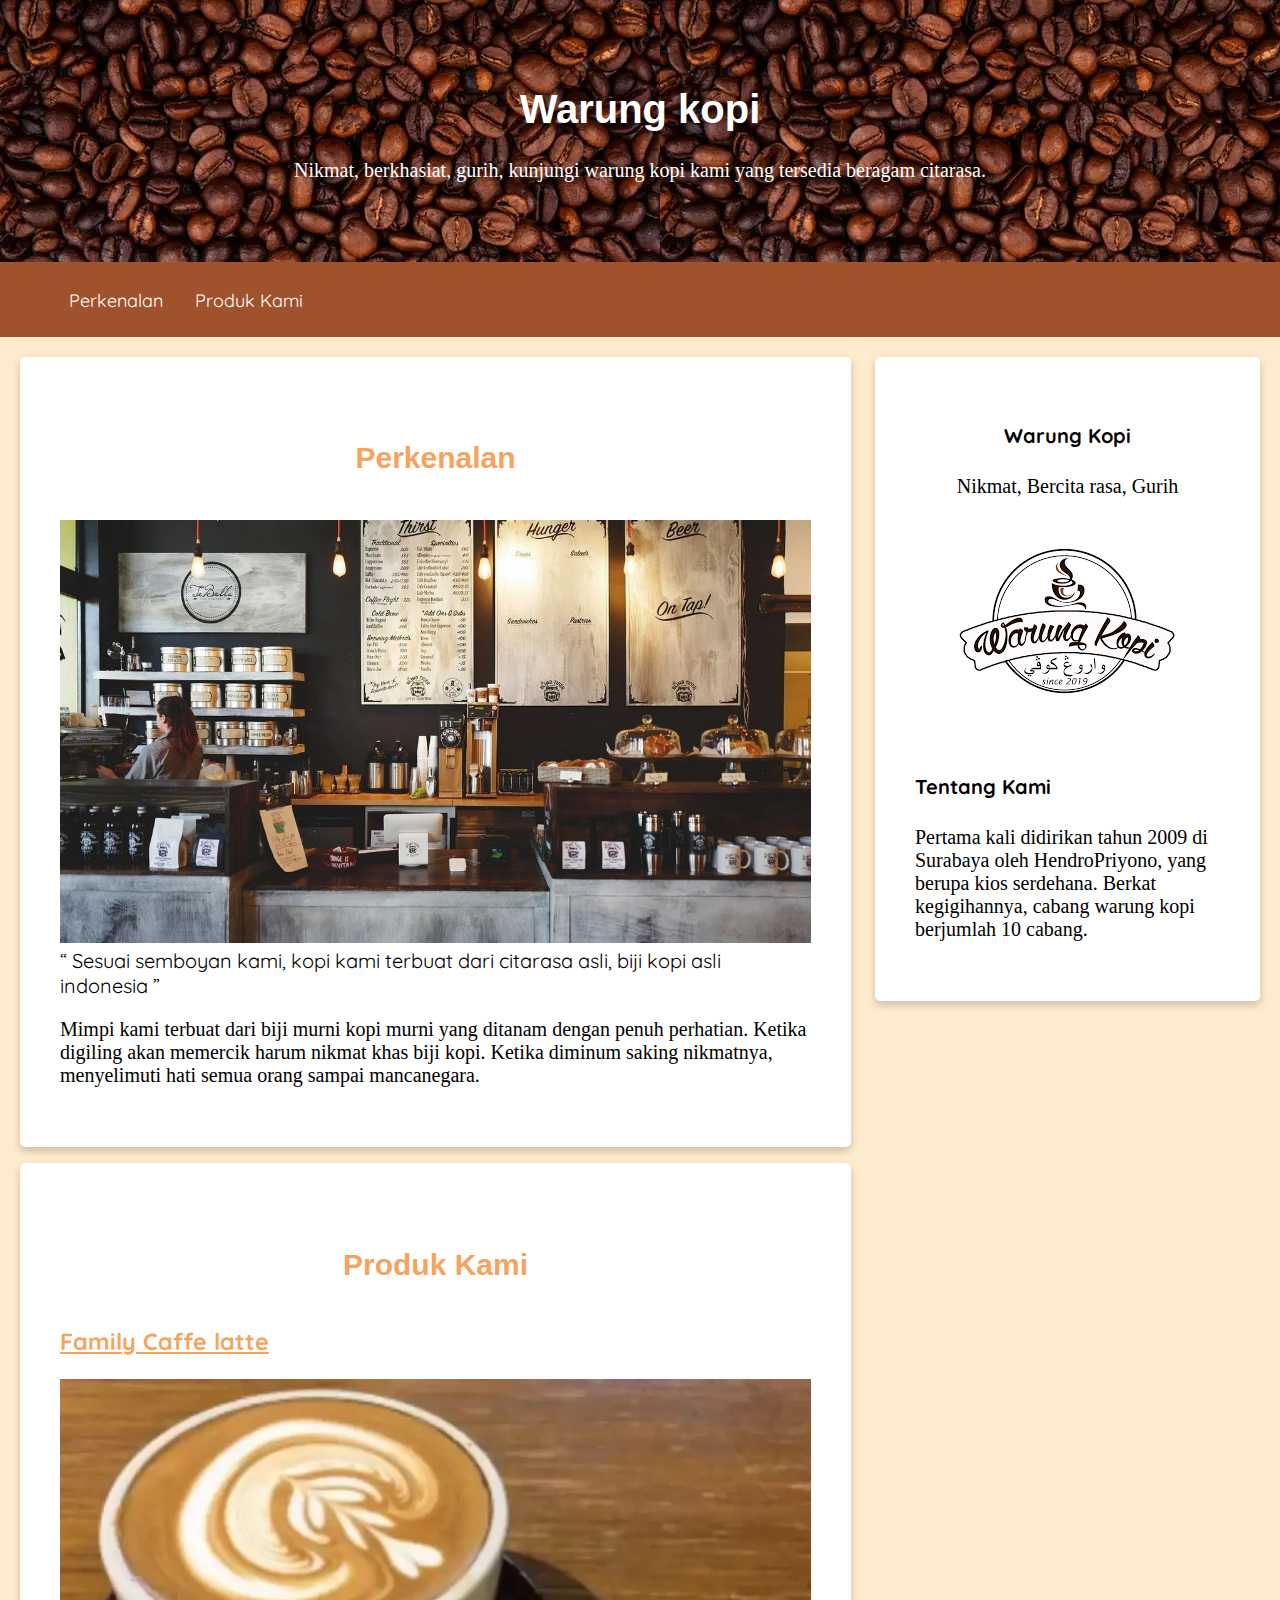
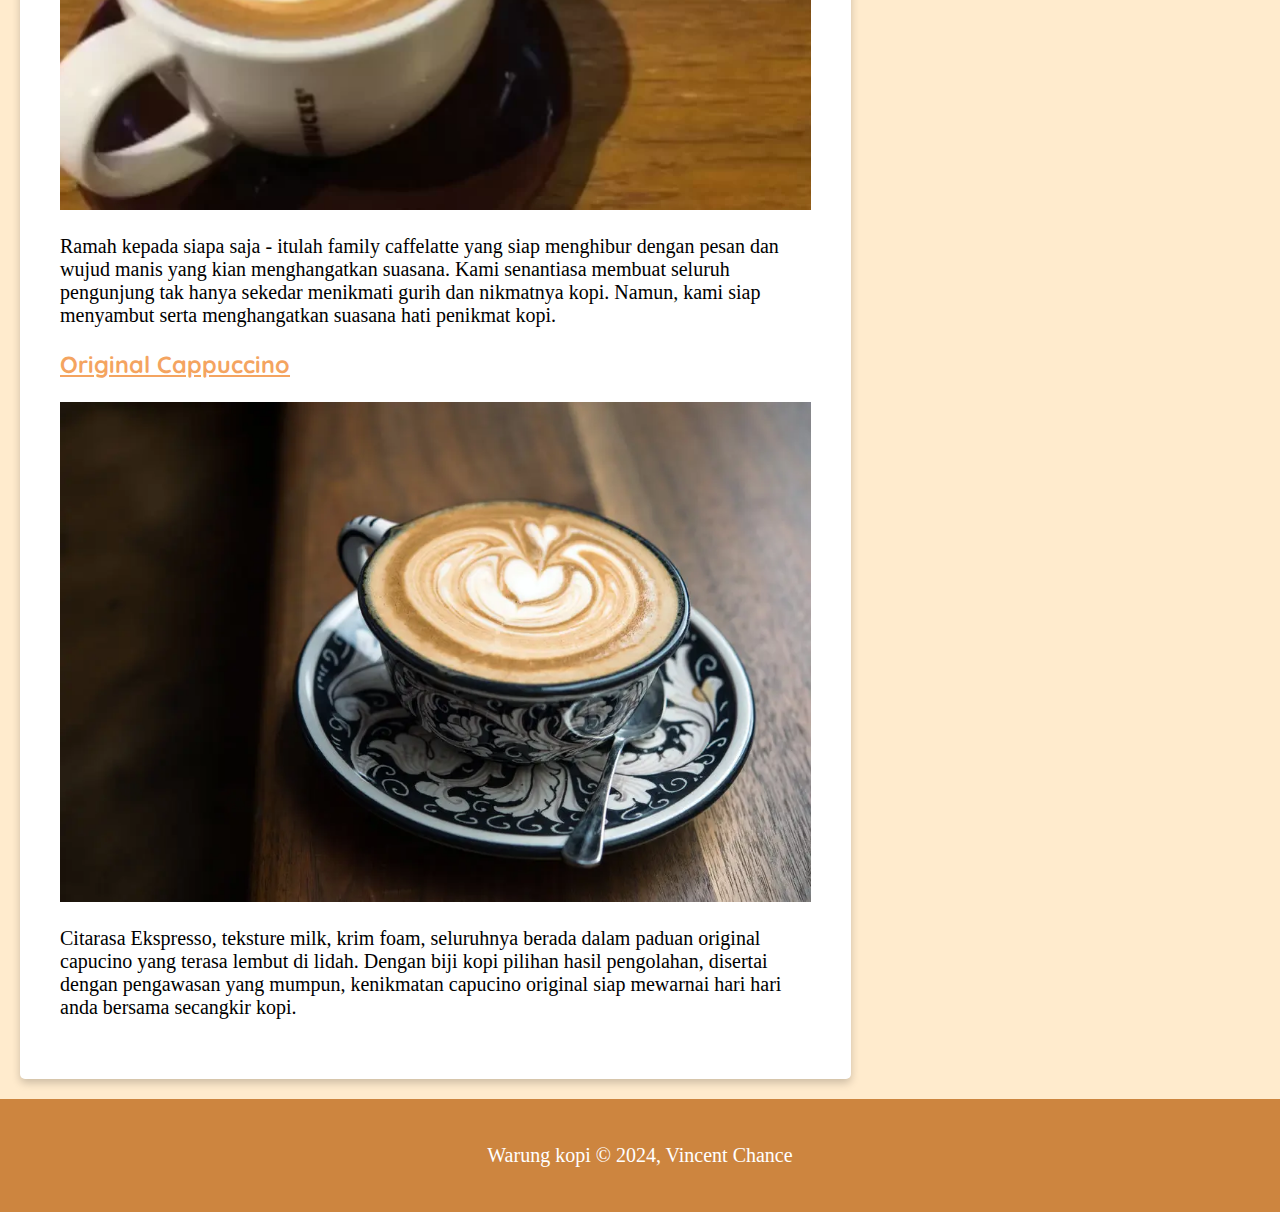
<file: index.html>
<!DOCTYPE HTML>
<html lang="en-US">
	<meta name="viewport" content="width=device-width, initial-scale=1.0">
	<meta http-equiv="X-UA-Compatible" content="IE=edge">
	<!--my style-->
    <link rel="stylesheet" href="style.css">
	<!--google font Quicksand-->
	<link rel="preconnect" href="https://fonts.googleapis.com">
	<link rel="preconnect" href="https://fonts.gstatic.com" crossorigin>
	<link href="https://fonts.googleapis.com/css2?family=Quicksand:wght@300..700&display=swap" rel="stylesheet"> 
<head>
	<meta charset="UTF-8">
	<title>Mari buat website!!</title>
</head>
<body>
	<header>
	<div class="jumbotron">
    <h1>Warung kopi</h1>
    <p>
      Nikmat, berkhasiat, gurih, kunjungi warung kopi kami yang tersedia beragam citarasa.
    </p>
	</div>
    <nav>
		<ul class="menu">
			<li><a href="#perkenalan">Perkenalan</a></li>
			<li><a href="#produk-kami">Produk Kami</a></li>
		</ul>
		<div class="tombol">
		 Daftar isi
		</div>
	</nav>
    </header>
	<main>
	<div id="content">
	
	
		<article id="perkenalan" class="card">
			<h2 >Perkenalan</h2>
			<img src= "picture/kedai-kopi.jpg" alt="kedai-kopi" class="featured-image"/>
      
			<q>
			Sesuai semboyan kami, kopi kami terbuat dari citarasa asli, biji kopi asli indonesia
			</q>

			<p>
			Mimpi kami terbuat dari biji murni kopi murni yang ditanam dengan penuh perhatian. 
			Ketika digiling akan memercik harum nikmat khas biji kopi. Ketika diminum saking nikmatnya, 
			menyelimuti hati semua orang sampai mancanegara.
			</p>
		</article>
		
		<article id="produk-kami" class="card">
			<h2 >Produk Kami</h2>
			<section>
			<h3>Family Caffe latte</h3>
				<img src= "picture/caffe-latte.jpg" alt="caffe latte" class="featured-image"/>
				<p>
					Ramah kepada siapa saja - itulah family caffelatte yang siap menghibur dengan pesan dan wujud manis yang kian menghangatkan suasana.
					Kami senantiasa membuat seluruh pengunjung tak hanya sekedar menikmati gurih dan nikmatnya kopi. 
					Namun, kami siap menyambut serta menghangatkan suasana hati penikmat kopi.
				</p>
			</section>
			<section>
				<h3>Original Cappuccino</h3>
				<img src= "picture/capuccino.jpg" alt="observatorium bosscha" class="featured-image"/>
				<p>
					Citarasa Ekspresso, teksture milk, krim foam, seluruhnya berada dalam paduan original capucino yang terasa lembut di lidah.
					Dengan biji kopi pilihan hasil pengolahan, disertai dengan pengawasan yang mumpun, kenikmatan capucino original siap mewarnai hari hari anda bersama secangkir kopi.
				</p>
			</section>
		</article>
		</div>
		
		<aside>
			<article class="profile card">
				<header>
				<h4>Warung Kopi</h4>
				<p>Nikmat, Bercita rasa, Gurih</p>
					<figure>
						<img src="picture/warung kopi.png">
					</figure>
				</header>
				<section>
					<h4 style="text-align=center">Tentang Kami</h4>
					<p>Pertama kali didirikan tahun 2009 di Surabaya
					oleh HendroPriyono, yang berupa kios serdehana. 
					Berkat kegigihannya, cabang warung kopi berjumlah 10 cabang.</p>
				</section>
			</article>
		</aside>
		</main>	
	<footer>
	<p>Warung kopi &copy 2024, Vincent Chance</p>
	</footer>
	<script>
		// deklarasi tombol dan menu
		const tombol = document.querySelector('.tombol');
		const menu = document.querySelector('.menu');
 
		// membuat event click
		// pada saat tombol di click, tambahkan class aktif pada class menu
		// saat diklik lagi, maka class aktif dihilangkan dari class menu (toggle)
		tombol.addEventListener('click', () => {
			menu.classList.toggle('aktif');
		});
</script>
  </body>
</html>
</file>
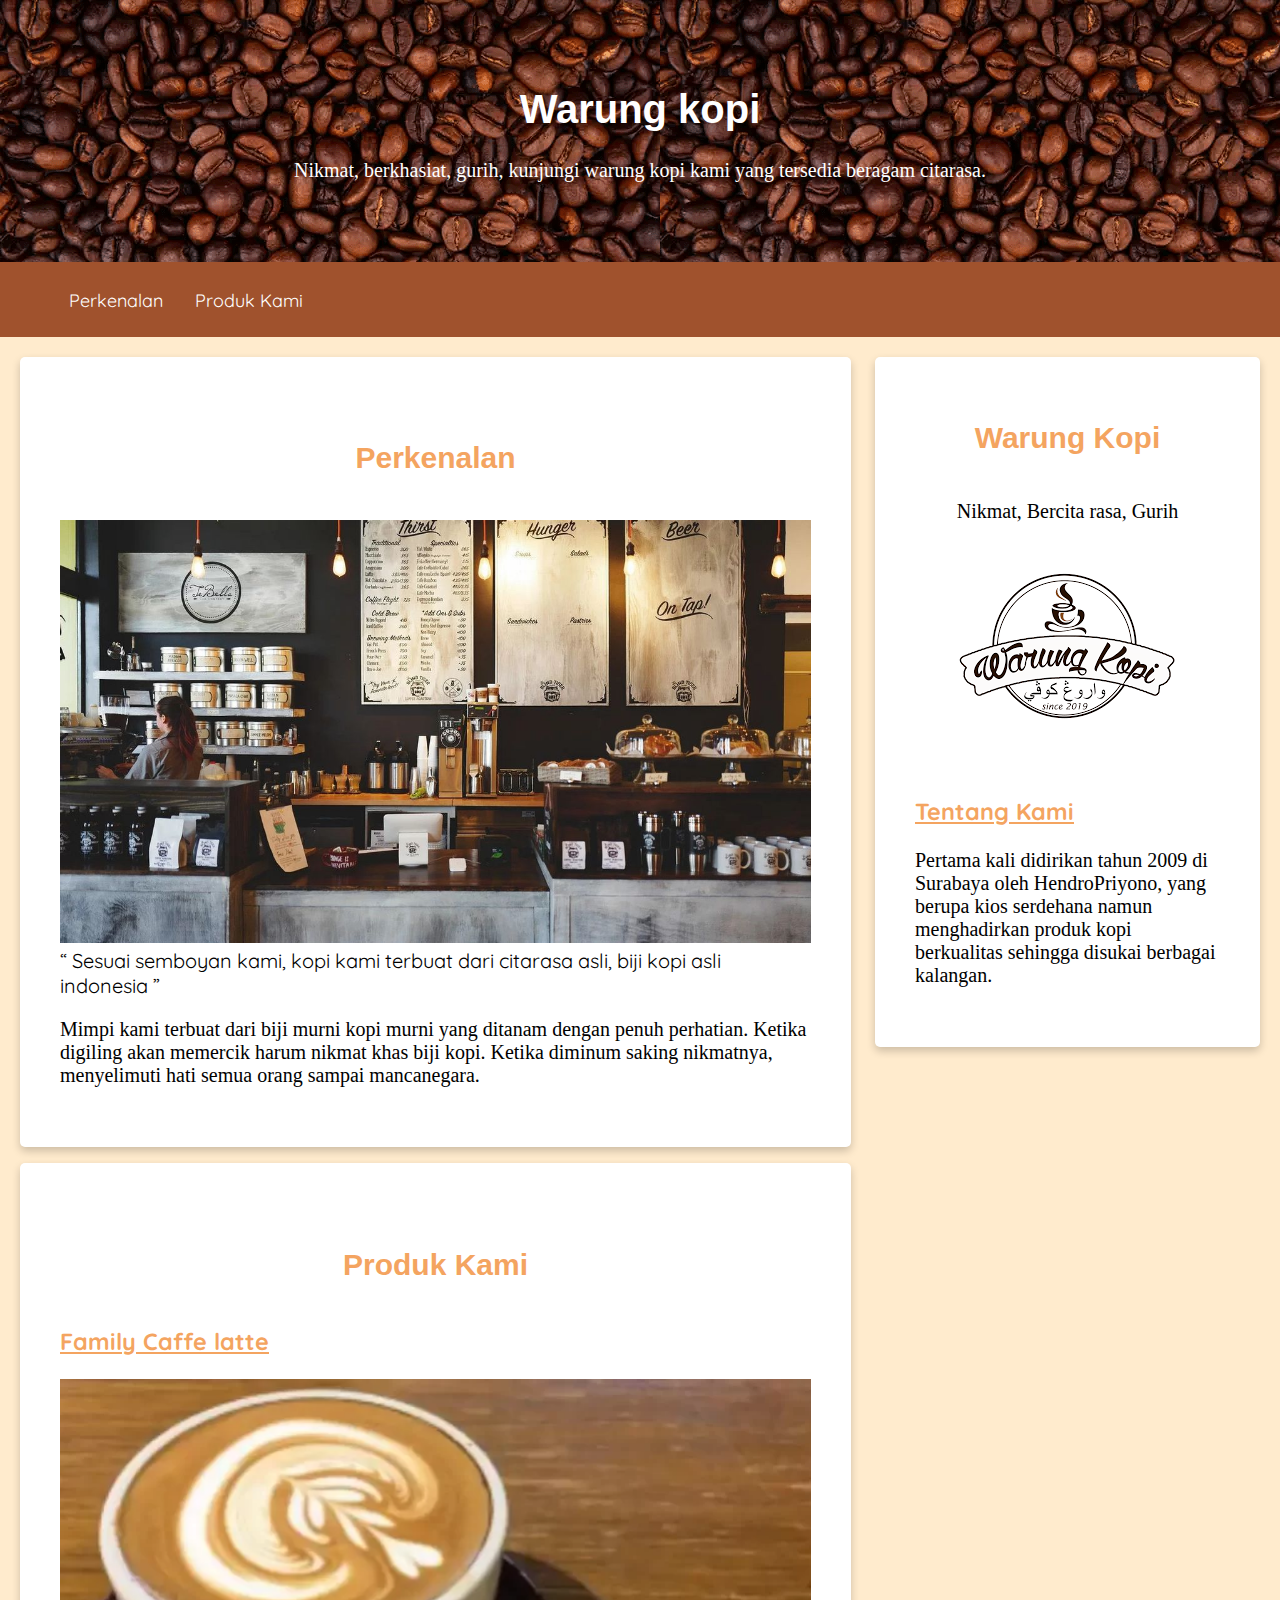
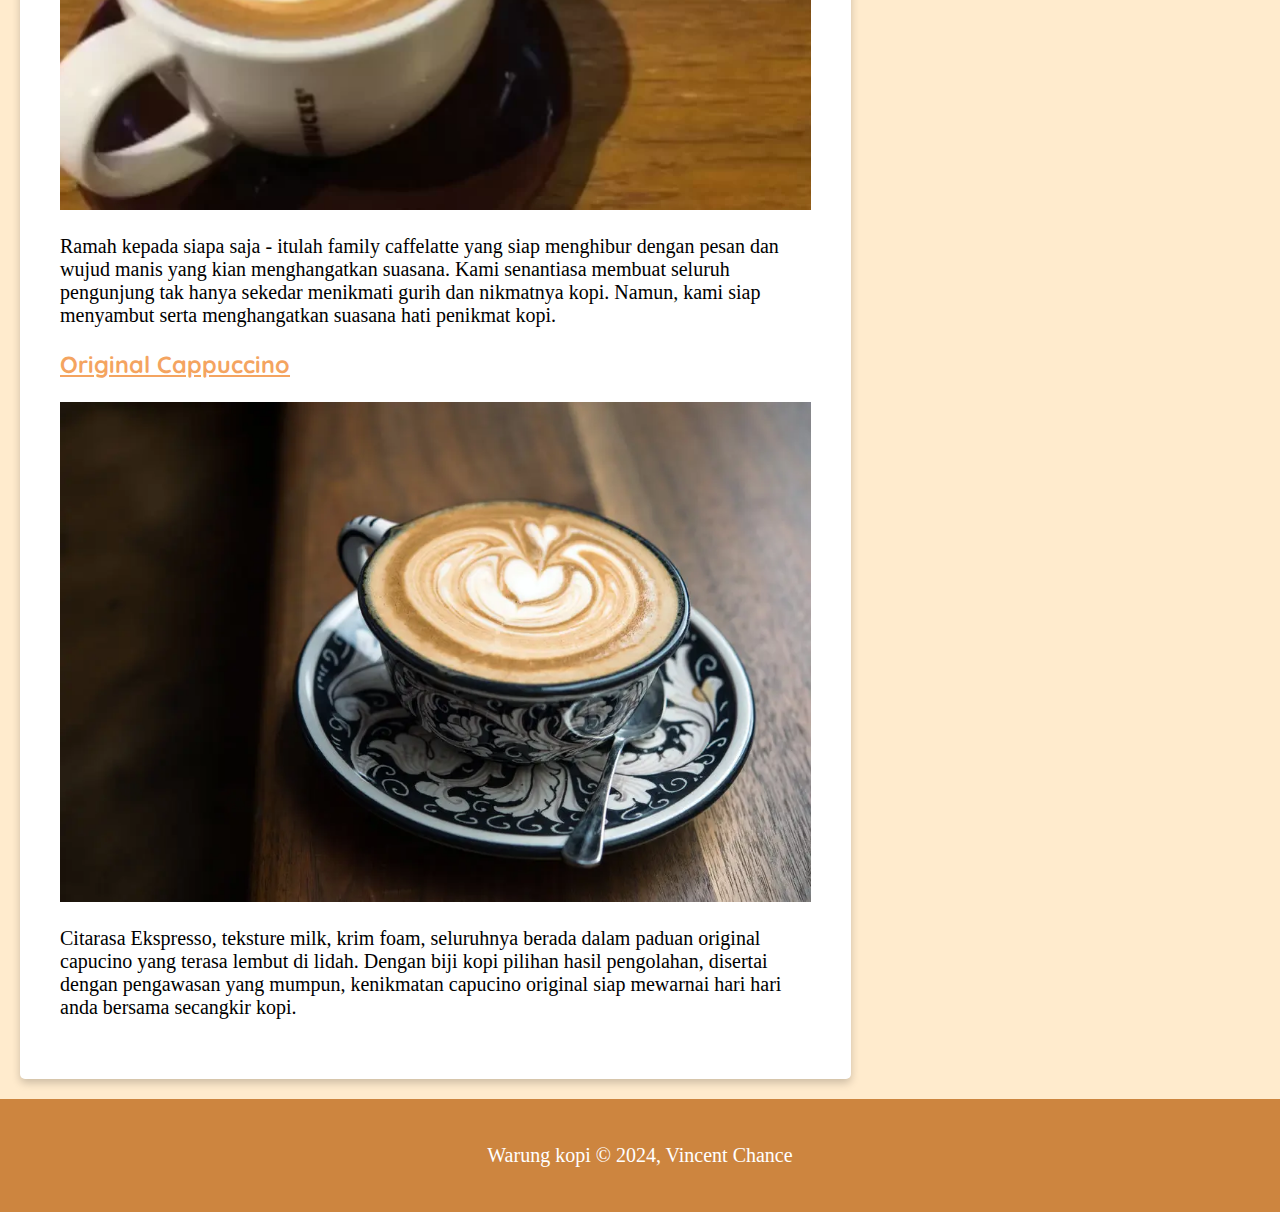
<file: main.html>
<!DOCTYPE HTML>
<html lang="en-US">
	<meta name="viewport" content="width=device-width, initial-scale=1.0">
	<meta http-equiv="X-UA-Compatible" content="IE=edge">
	<!--my style-->
    <link rel="stylesheet" href="style.css">
	<!--google font Quicksand-->
	<link rel="preconnect" href="https://fonts.googleapis.com">
	<link rel="preconnect" href="https://fonts.gstatic.com" crossorigin>
	<link href="https://fonts.googleapis.com/css2?family=Quicksand:wght@300..700&display=swap" rel="stylesheet"> 
<head>
	<meta charset="UTF-8">
	<title>Mari buat website!!</title>
</head>
<body>
	<header>
	<div class="jumbotron">
    <h1>Warung kopi</h1>
    <p>
      Nikmat, berkhasiat, gurih, kunjungi warung kopi kami yang tersedia beragam citarasa.
    </p>
	</div>
    <nav>
		<ul class="menu">
			<li><a href="#perkenalan">Perkenalan</a></li>
			<li><a href="#produk-kami">Produk Kami</a></li>
		</ul>
		<div class="tombol">
		 Daftar isi
		</div>
	</nav>
    </header>
	<main>
	<div id="content">
	
	
		<article id="perkenalan" class="card">
			<h2 >Perkenalan</h2>
			<img src= "picture/kedai-kopi.jpg" alt="kedai-kopi" class="featured-image"/>
      
			<q>
			Sesuai semboyan kami, kopi kami terbuat dari citarasa asli, biji kopi asli indonesia
			</q>

			<p>
			Mimpi kami terbuat dari biji murni kopi murni yang ditanam dengan penuh perhatian. 
			Ketika digiling akan memercik harum nikmat khas biji kopi. Ketika diminum saking nikmatnya, 
			menyelimuti hati semua orang sampai mancanegara.
			</p>
		</article>
		
		<article id="produk-kami" class="card">
			<h2 >Produk Kami</h2>
			<section>
			<h3>Family Caffe latte</h3>
				<img src= "picture/caffe-latte.jpg" alt="caffe latte" class="featured-image"/>
				<p>
					Ramah kepada siapa saja - itulah family caffelatte yang siap menghibur dengan pesan dan wujud manis yang kian menghangatkan suasana.
					Kami senantiasa membuat seluruh pengunjung tak hanya sekedar menikmati gurih dan nikmatnya kopi. 
					Namun, kami siap menyambut serta menghangatkan suasana hati penikmat kopi.
				</p>
			</section>
			<section>
				<h3>Original Cappuccino</h3>
				<img src= "picture/capuccino.jpg" alt="observatorium bosscha" class="featured-image"/>
				<p>
					Citarasa Ekspresso, teksture milk, krim foam, seluruhnya berada dalam paduan original capucino yang terasa lembut di lidah.
					Dengan biji kopi pilihan hasil pengolahan, disertai dengan pengawasan yang mumpun, kenikmatan capucino original siap mewarnai hari hari anda bersama secangkir kopi.
				</p>
			</section>
		</article>
		</div>
		
		<aside>
			<article class="profile card">
				<header>
				<h2>Warung Kopi</h2>
				<p>Nikmat, Bercita rasa, Gurih</p>
					<figure>
						<img src="picture/warung kopi.png">
					</figure>
				</header>
				<section>
					<h3>Tentang Kami</h3>
					<p>Pertama kali didirikan tahun 2009 di Surabaya
					oleh HendroPriyono, yang berupa kios serdehana
					namun menghadirkan produk kopi berkualitas sehingga disukai berbagai kalangan.</p>
				</section>
			</article>
		</aside>
		</main>	
	<footer>
	<p>Warung kopi &copy 2024, Vincent Chance</p>
	</footer>
	<script>
		// deklarasi tombol dan menu
		const tombol = document.querySelector('.tombol');
		const menu = document.querySelector('.menu');
 
		// membuat event click
		// pada saat tombol di click, tambahkan class aktif pada class menu
		// saat diklik lagi, maka class aktif dihilangkan dari class menu (toggle)
		tombol.addEventListener('click', () => {
			menu.classList.toggle('aktif');
		});
</script>
  </body>
</html>
</file>
<file: style.css>
*{
	box-sizing: border-box;
}
/* ubah pengaturan halaman default sehingga konten dianggap sebagai elemen border-box dengan universal selector*/
body {
	font-family : 'Quicksand', arial;
	margin: 0;
	padding: 0;
	font-size: 20px;
	background-color: #FFEBCD;
}
/* bagian banner judul*/
.jumbotron{
	font-size: 20px;
	padding: 60px;
	background-image: url(picture/biji-kopi.png);
	background-color: #cccc;
	text-align: center;
	color: white;
}

header{
	display: inline;
}

nav {
	background-color: #A0522D;
    padding: 5px;
	
	position: sticky;
	top: 0;
}



nav ul{
	padding-inline: 4rem;
	display: flex;
	
	gap: 2rem;
}
nav a {
	font-size : 18px;
	font-weight : 400;
	text-decoration : none;
	
	color: white;
}

nav li {
	list-style-type: none;
}

/* apabila disentuh kursornya akan berubah menjadi bold/ menghitam*/
nav a:hover {
	font-weight: bold;
}

.tombol{
	display: none;
	color: white;
	font-size: 20pt;
	text-align: center;
	font-family: arial;
}
 
.tombol:hover{
	cursor: pointer;
}

main {
	padding: 20px;
	
	display: flex;
	gap: 1.5rem;
}

#content {
	flex: 5;
	
	display: flex;
	flex-flow: column nowrap;
	gap: 1rem 2rem;
}

#perkenalan{
	padding-top: 60px;
}

#produk-kami{
	padding-top: 60px;
}

aside {
	flex: 1;
}

/* Perangkat dengan lebar layar 1200px dan di bawahnya */
@media screen and (max-width: 1200px) {
	 main {
		flex-flow: column nowrap;
	}
	main aside {
    align-self: center;
	}
}


/* Perangkat dengan lebar layar 768px dan di bawahnya */
@media screen and (max-width: 768px) {
	nav ul {
		justify-content: center;
	}
	main aside {
		align-self: stretch;
	}
	.menu {
		display: none;
	}
	.menu.aktif{
		display:inline-block;
		position: absolute;
		top: 20px;
		background: #A0522D;
		padding: 10px 10px;
		right: 0;
		left: 0;
	}
 
	.menu.aktif li a{
		padding: 10px;
		display: inline-block !important;
	}
 
	.tombol {
		display: block;
	}
}


/*image diatur agar fit dalam posisi tengah memanjang*/
.featured-image {
	width: 100%;
	max-height: 500px;
	
	object-fit: fill;
	object-position: center;
}


/*membuat bayangan pemisah pada setiap artikel*/
.card {
	box-shadow: 0 4px 8px 0 rgba(0, 0, 0, 0.2);
	border-radius: 5px;
	
	padding: 40px;
	background-color: white;
}


h1 {
	font-family : arial;
}

h2{
	color : #F4A460;
	font-family : arial;
	text-align: center;
	padding-bottom: 20px;
} 
h3{
	color: #F4A460;
	text-decoration: underline;
}
p{
	font-family : san-serif;
}

.profile header {
	text-align : center;
}


footer{
	text-align : center;
	font-family : arial;
	color : white;
	background-color :  #CD853F;
	padding : 25px;
	width: 100%;
	margin: 0;
}
</file>
